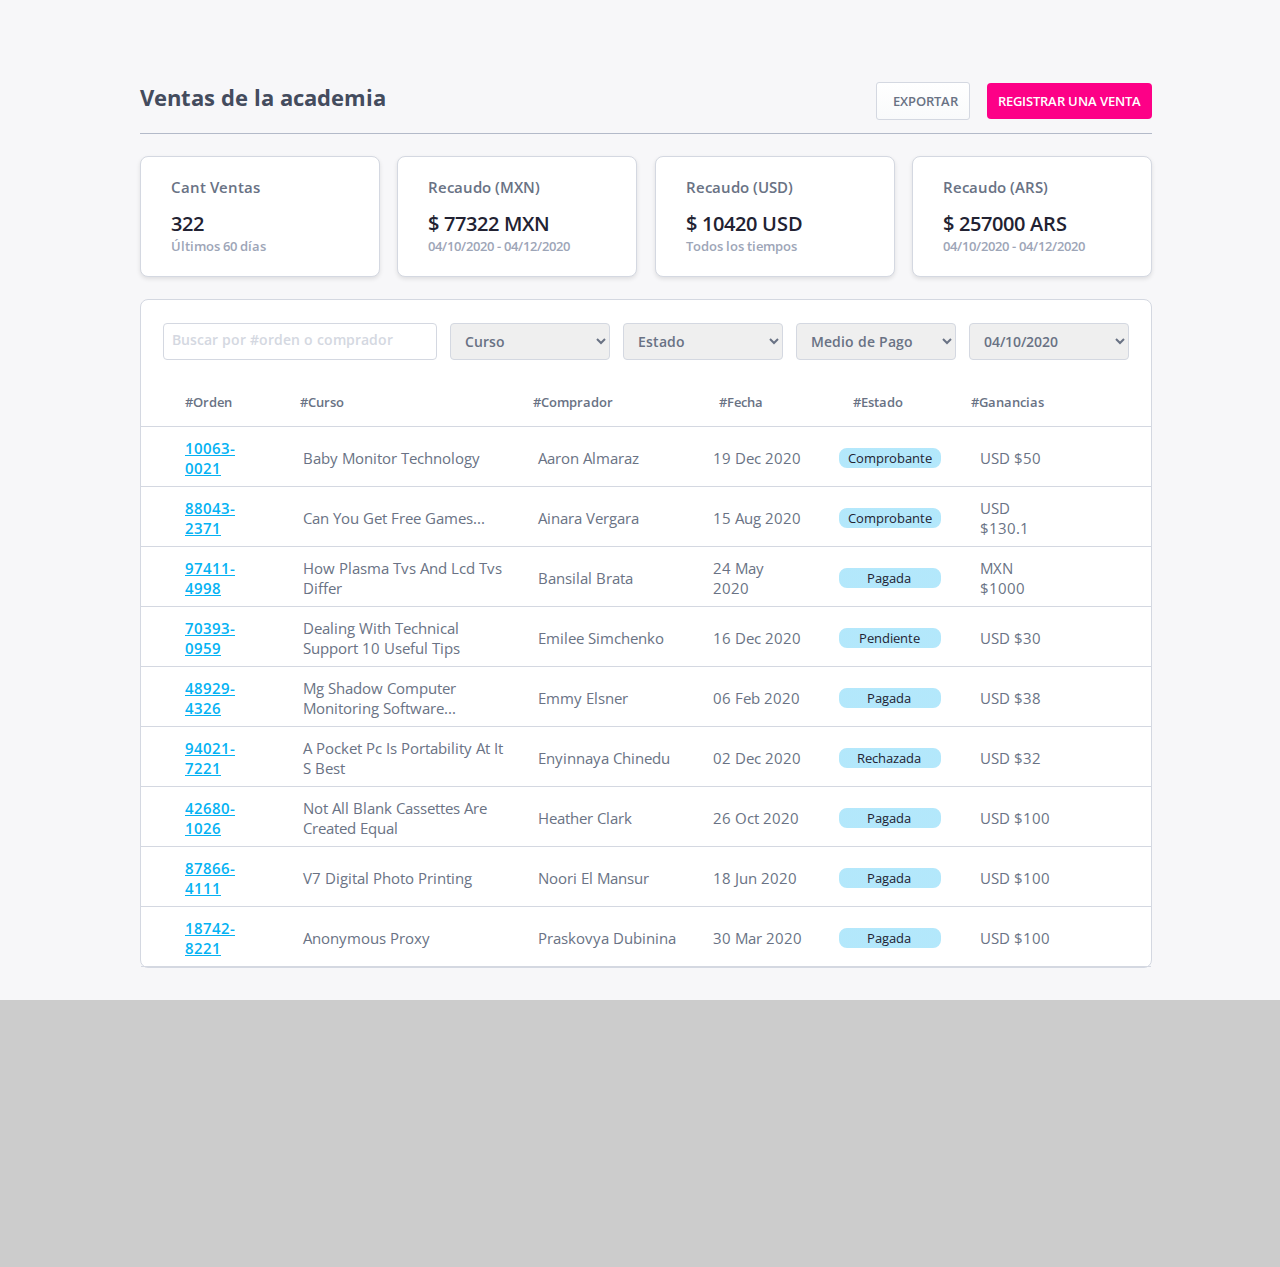
<file: html/index.html>
<html lang="en">
	<head>
		<meta charset="UTF-8" />
		<meta http-equiv="X-UA-Compatible" content="IE=edge" />
		<meta name="viewport" content="width=device-width, initial-scale=1.0" />
		<link rel="preconnect" href="https://fonts.googleapis.com" />
		<link
			rel="preconnect"
			href="https://fonts.gstatic.com"
			crossorigin="crossorigin"
		/>
		<link
			href="https://fonts.googleapis.com/css2?family=Open+Sans:wght@400;500;600;700&amp;display=swap"
			rel="stylesheet"
		/>
		<link
			href="https://2.cdn.wisboo.com/fonts/icons-wisboo/style.css"
			rel="stylesheet"
		/>
		<link rel="stylesheet" href="/styles/styles.css" />
		<title>Document</title>
	</head>
	<body>
		<div class="container">
			<div class="header-container">
				<h3 class="header-title">Ventas de la academia</h3>
				<div class="header-btns">
					<button class="header-export-btn">
						<i class="icon-file_download---material"></i><span>Exportar</span>
					</button>
					<button class="header-register-btn">Registrar una venta</button>
				</div>
			</div>
			<div class="header-underline"></div>
			<div class="cards-container">
				<article class="info-card">
					<h4 class="card-title">Cant Ventas</h4>
					<h4 class="card-data">322</h4>
					<p class="card-footer">Últimos 60 días</p>
				</article>
				<article class="info-card">
					<h4 class="card-title">Recaudo (MXN)</h4>
					<h4 class="card-data">$ 77322 MXN</h4>
					<p class="card-footer">04/10/2020 - 04/12/2020</p>
				</article>
				<article class="info-card">
					<h4 class="card-title">Recaudo (USD)</h4>
					<h4 class="card-data">$ 10420 USD</h4>
					<p class="card-footer">Todos los tiempos</p>
				</article>
				<article class="info-card">
					<h4 class="card-title">Recaudo (ARS)</h4>
					<h4 class="card-data">$ 257000 ARS</h4>
					<p class="card-footer">04/10/2020 - 04/12/2020</p>
				</article>
			</div>
			<div class="main-container">
				<div class="data-box">
					<div class="filters-wrapper">
						<div class="input-box">
							<input
								class="search-data"
								type="text"
								placeholder="Buscar por #orden o comprador"
							/><i class="icon-Buscar"></i>
						</div>
						<select class="filter-select">
							<option>Curso</option>
						</select>
						<select class="filter-select">
							<option>Estado</option>
						</select>
						<select class="filter-select">
							<option>Medio de Pago</option>
						</select>
						<select class="filter-select">
							<option>04/10/2020</option>
						</select>
					</div>
					<div class="selects-wrapper">
						<label class="label-order">#Orden </label>
						<label class="label-course">#Curso </label>
						<label class="label-client">#Comprador </label>
						<label class="label-date">#Fecha </label>
						<label class="label-state">#Estado </label>
						<label class="label-profit">#Ganancias </label>
					</div>
					<div class="data-wrapper">
						<div class="data-item">
							<p class="order-number">10063-0021</p>
							<p class="course-name">Baby Monitor Technology</p>
							<p class="client-name">Aaron Almaraz</p>
							<p class="date">19 Dec 2020</p>
							<p class="state">Comprobante</p>
							<p class="profit">USD $50</p>
							<i class="icon-Menu-Tres-Puntos"></i>
						</div>
					</div>
					<div class="data-wrapper">
						<div class="data-item">
							<p class="order-number">88043-2371</p>
							<p class="course-name">Can You Get Free Games...</p>
							<p class="client-name">Ainara Vergara</p>
							<p class="date">15 Aug 2020</p>
							<p class="state">Comprobante</p>
							<p class="profit">USD $130.1</p>
							<i class="icon-Menu-Tres-Puntos"></i>
						</div>
					</div>
					<div class="data-wrapper">
						<div class="data-item">
							<p class="order-number">97411-4998</p>
							<p class="course-name">How Plasma Tvs And Lcd Tvs Differ</p>
							<p class="client-name">Bansilal Brata</p>
							<p class="date">24 May 2020</p>
							<p class="state">Pagada</p>
							<p class="profit">MXN $1000</p>
							<i class="icon-Menu-Tres-Puntos"></i>
						</div>
					</div>
					<div class="data-wrapper">
						<div class="data-item">
							<p class="order-number">70393-0959</p>
							<p class="course-name">
								Dealing With Technical Support 10 Useful Tips
							</p>
							<p class="client-name">Emilee Simchenko</p>
							<p class="date">16 Dec 2020</p>
							<p class="state">Pendiente</p>
							<p class="profit">USD $30</p>
							<i class="icon-Menu-Tres-Puntos"></i>
						</div>
					</div>
					<div class="data-wrapper">
						<div class="data-item">
							<p class="order-number">48929-4326</p>
							<p class="course-name">
								Mg Shadow Computer Monitoring Software...
							</p>
							<p class="client-name">Emmy Elsner</p>
							<p class="date">06 Feb 2020</p>
							<p class="state">Pagada</p>
							<p class="profit">USD $38</p>
							<i class="icon-Menu-Tres-Puntos"></i>
						</div>
					</div>
					<div class="data-wrapper">
						<div class="data-item">
							<p class="order-number">94021-7221</p>
							<p class="course-name">A Pocket Pc Is Portability At It S Best</p>
							<p class="client-name">Enyinnaya Chinedu</p>
							<p class="date">02 Dec 2020</p>
							<p class="state">Rechazada</p>
							<p class="profit">USD $32</p>
							<i class="icon-Menu-Tres-Puntos"></i>
						</div>
					</div>
					<div class="data-wrapper">
						<div class="data-item">
							<p class="order-number">42680-1026</p>
							<p class="course-name">
								Not All Blank Cassettes Are Created Equal
							</p>
							<p class="client-name">Heather Clark</p>
							<p class="date">26 Oct 2020</p>
							<p class="state">Pagada</p>
							<p class="profit">USD $100</p>
							<i class="icon-Menu-Tres-Puntos"></i>
						</div>
					</div>
					<div class="data-wrapper">
						<div class="data-item">
							<p class="order-number">87866-4111</p>
							<p class="course-name">V7 Digital Photo Printing</p>
							<p class="client-name">Noori El Mansur</p>
							<p class="date">18 Jun 2020</p>
							<p class="state">Pagada</p>
							<p class="profit">USD $100</p>
							<i class="icon-Menu-Tres-Puntos"></i>
						</div>
					</div>
					<div class="data-wrapper">
						<div class="data-item">
							<p class="order-number">18742-8221</p>
							<p class="course-name">Anonymous Proxy</p>
							<p class="client-name">Praskovya Dubinina</p>
							<p class="date">30 Mar 2020</p>
							<p class="state">Pagada</p>
							<p class="profit">USD $100</p>
							<i class="icon-Menu-Tres-Puntos"></i>
						</div>
					</div>
				</div>
			</div>
		</div>
	</body>
</html>
</file>
<file: styles/styles.css>
*,
*::before,
*::after {
  margin: 0;
  padding: 0;
  box-sizing: border-box;
  font-family: "Open Sans", sans-serif;
}

body {
  background-color: #ccc;
  display: grid;
  place-items: center;
}

.container {
  position: relative;
  height: 100%;
  padding-bottom: 2rem;
  background-color: #f7f7f9;
}

.header-container {
  padding: 82px 140px 13px;
  display: flex;
  justify-content: space-between;
}

.header-title {
  font-style: normal;
  font-weight: bold;
  font-size: 22px;
  color: #444c5e;
  margin-right: 458px;
}

.header-export-btn {
  background: linear-gradient(180deg, #ffffff 0%, #f9fafb 100%);
  border: 1px solid #d4d8e1;
  border-radius: 3px;
  font-weight: 600;
  font-size: 13px;
  text-transform: uppercase;
  color: #697284;
  padding: 9px 0;
  cursor: pointer;
}
.header-export-btn:active {
  transform: scale(0.99);
}
.header-export-btn span {
  padding-right: 11px;
}

.icon-file_download---material {
  width: 20px;
  height: 18px;
  color: #697284;
  margin-right: 6px;
  padding-left: 10px;
}

.header-register-btn {
  background: #fd0087;
  border-radius: 4px;
  outline: none;
  border: none;
  font-weight: 600;
  font-size: 13px;
  margin-left: 13px;
  text-transform: uppercase;
  color: #ffffff;
  padding: 9px 11px;
  cursor: pointer;
}
.header-register-btn:active {
  transform: scale(0.99);
}

.header-underline {
  height: 1px;
  background-color: #b3bac9;
  margin: 0 140px;
}

.cards-container {
  width: 100%;
  padding: 22px 140px;
  display: flex;
  justify-content: space-between;
  gap: 13px;
}

.info-card {
  background: #ffffff;
  width: 240px;
  height: 121px;
  border: 1px solid #d4d8e1;
  box-shadow: 0px 2px 4px rgba(0, 0, 0, 0.1);
  border-radius: 8px;
  padding: 20px 30px;
}

.card-title {
  font-weight: 600;
  font-size: 15px;
  color: #697284;
  margin-bottom: 13px;
}

.card-data {
  font-size: 20px;
  font-style: normal;
  font-weight: 600;
  color: #222232;
}

.card-footer {
  font-weight: 600;
  font-size: 13px;
  color: #9da5b7;
}

.main-container {
  width: 100%;
  height: 100%;
  padding: 0 140px;
}

.data-box {
  width: 100%;
  background-color: #ffffff;
  border: 1px solid #d4d8e1;
  border-radius: 8px;
}

.selects-wrapper {
  width: 100%;
  padding: 0px 44px;
  font-weight: 600;
  font-size: 13px;
  color: #697284;
  border-bottom: 0.7px solid #d4d8e1;
  padding-bottom: 15px;
}
.selects-wrapper .label-order {
  margin-right: 65px;
}
.selects-wrapper .label-course {
  margin-right: 186px;
}
.selects-wrapper .label-client {
  margin-right: 103px;
}
.selects-wrapper .label-date {
  margin-right: 87px;
}
.selects-wrapper .label-state {
  margin-right: 65px;
}

.filters-wrapper {
  width: 100%;
  display: flex;
  gap: 13px;
  padding: 23px 22px 33px;
}

.input-box {
  display: flex;
  position: relative;
}

.icon-Buscar {
  position: absolute;
  width: 20px;
  height: 20px;
  right: 11px;
  top: calc(50% - 10px + 0.5px);
}

.search-data {
  width: 274px;
  height: 35px;
  border: 1px solid #d4d8e1;
  border-radius: 4px;
  padding: 16px 8px 19px;
}
.search-data::placeholder {
  font-weight: 600;
  font-size: 14px;
  color: #d4d8e1;
}

.filter-select {
  width: 160px;
  border: 1px solid #d4d8e1;
  border-radius: 4px;
  font-weight: 600;
  font-size: 14px;
  color: #697284;
  padding: 0 10px;
}

.data-wrapper {
  width: 100%;
}
.data-wrapper .data-item {
  width: 100%;
  height: 60px;
  display: flex;
  align-items: center;
  padding: 20px 0 18px;
  border-bottom: 0.7px solid #d4d8e1;
}
.data-wrapper .data-item .order-number {
  width: 83px;
  margin-left: 44px;
  margin-right: 35px;
  font-weight: 600;
  color: #04b2f3;
  font-size: 15px;
  text-decoration-line: underline;
}
.data-wrapper .data-item .course-name {
  width: 200px;
  margin-right: 35px;
  font-weight: 400;
  font-size: 15px;
  color: #697284;
  word-wrap: break-word;
}
.data-wrapper .data-item .client-name {
  width: 139px;
  margin-right: 36px;
  font-weight: 400;
  font-size: 15px;
  color: #697284;
}
.data-wrapper .data-item .date {
  width: 89px;
  margin-right: 35px;
  font-weight: 400;
  font-size: 15px;
  color: #697284;
}
.data-wrapper .data-item .state {
  width: 106px;
  margin-right: 37px;
  font-weight: 400;
  font-size: 13px;
  text-align: center;
  color: #222232;
  background: linear-gradient(0deg, rgba(4, 178, 243, 0.3), rgba(4, 178, 243, 0.3)), #ffffff;
  border: 2px solid #ffffff;
  border-radius: 10px;
  padding-top: 1px;
  padding-bottom: 1px;
  padding-left: 8.75px;
  padding-right: 9.78px;
}
.data-wrapper .data-item .state .paid {
  background: linear-gradient(0deg, rgba(23, 230, 138, 0.3), rgba(23, 230, 138, 0.3)), #ffffff;
}
.data-wrapper .data-item .state .rejected {
  background: linear-gradient(0deg, rgba(255, 69, 92, 0.4), rgba(255, 69, 92, 0.4)), #ffffff;
}
.data-wrapper .data-item .state .pending {
  background: #eceef1;
}
.data-wrapper .data-item .profit {
  width: 81px;
  margin-right: 35px;
  font-weight: 400;
  font-size: 15px;
  color: #697284;
}
.data-wrapper .data-item i {
  margin-right: 40.26px;
}

/*# sourceMappingURL=styles.css.map */
</file>
